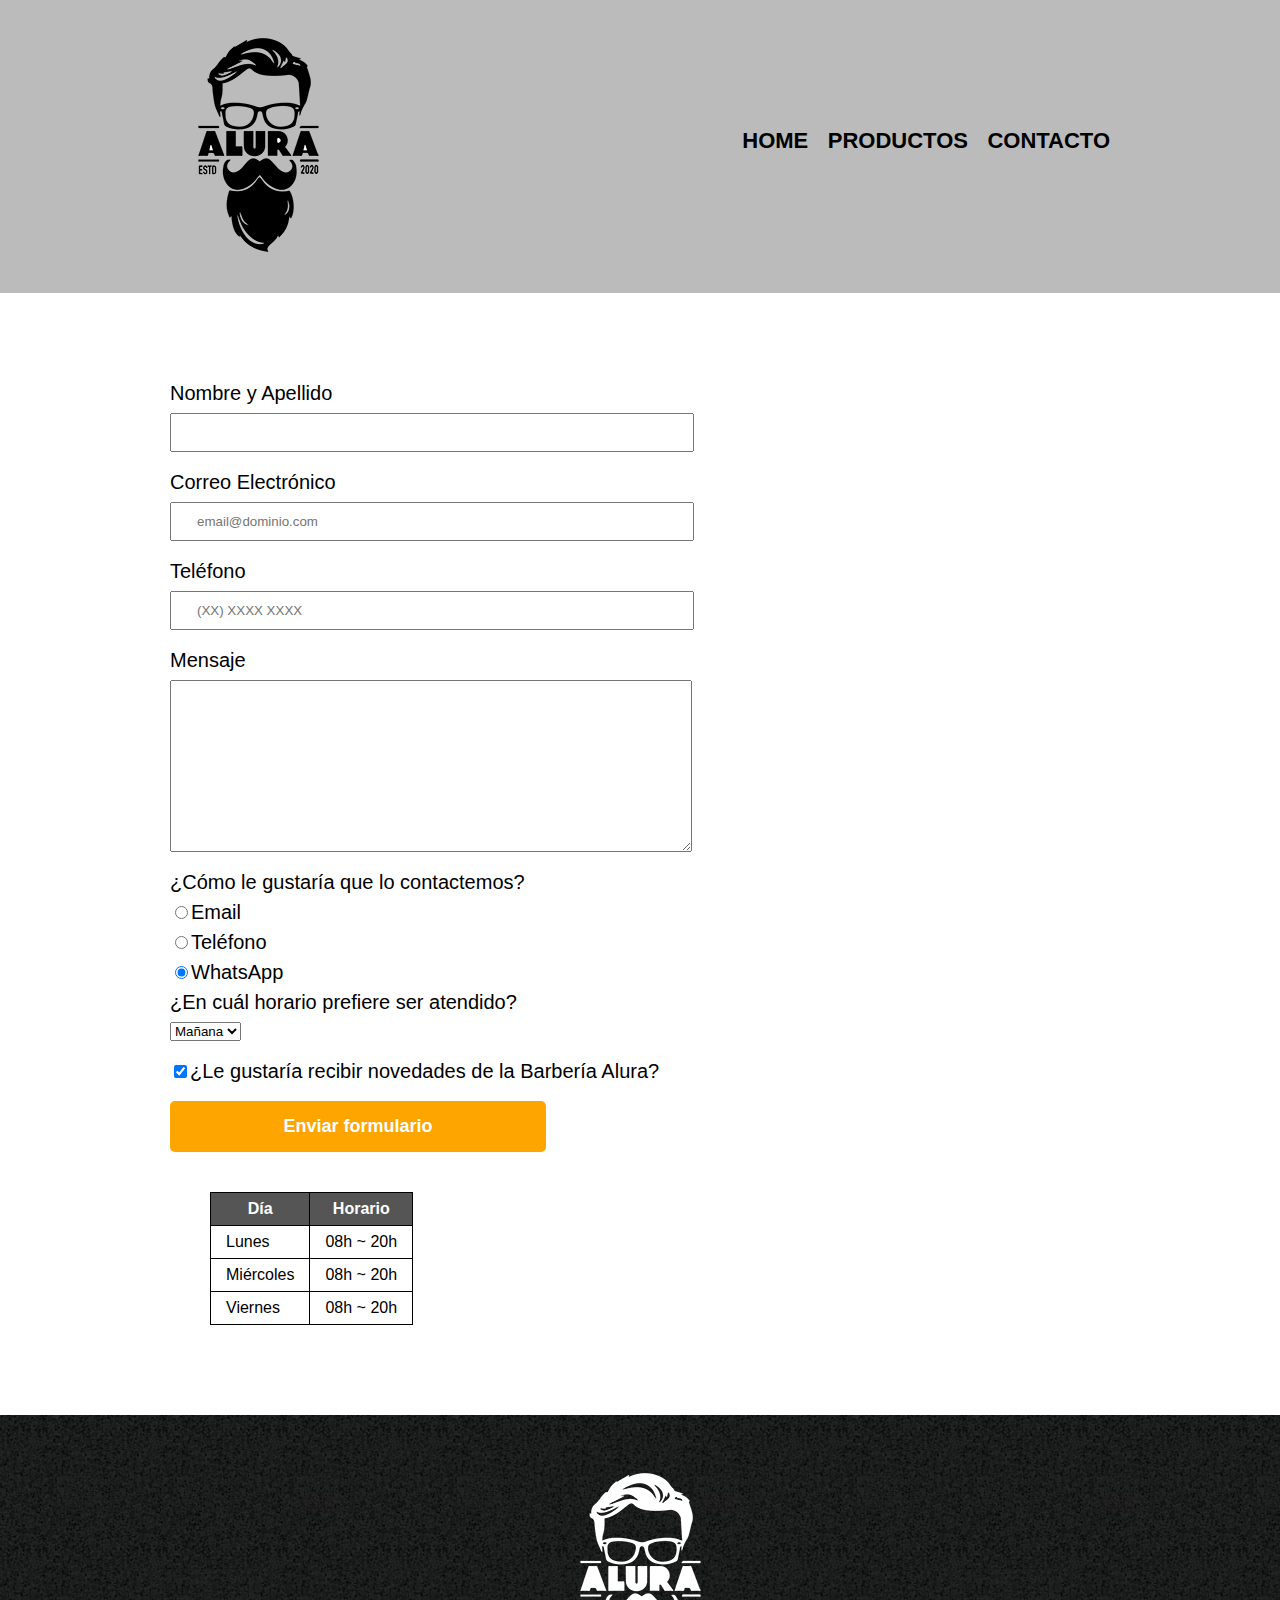
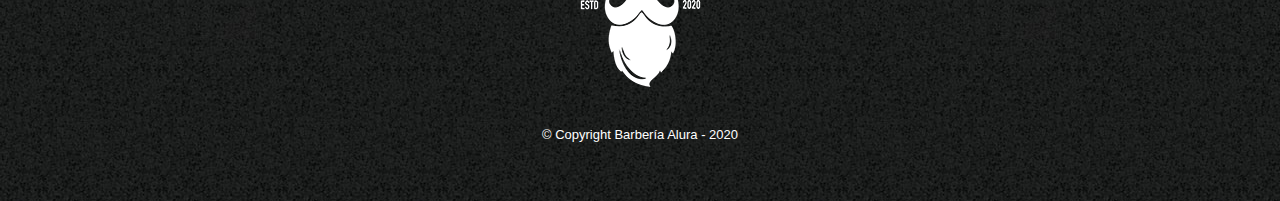
<file: contacto.html>
<!DOCTYPE html>

<html>
    <head>
        <meta charset="UTF-8">
        <meta name="viewport" content="width=device-witdh">
        <title>Contacto - Barbería Alura</title>
        <link rel="stylesheet" href="reset.css">
        <link rel="stylesheet" href="style.css">
    </head>
    <body>
        <header>
            <div class="caja">
                <h1><img src="imagenes/logo.png" alt="Logo de la Barbería Alura"></h1>
                <nav>
                    <ul>
                        <li><a href="index.html">Home</a></li>
                        <li><a href="productos.html">Productos</a></li>
                        <li><a href="contacto.html">Contacto</a></li>
                    </ul>
                </nav>
            </div>
        </header>
        <main class="formulario-contenedor">
            <form>
                <label for="nombreapellido">Nombre y Apellido</label>
                <input type="text" id="nombreapellido" class="input-padron" required>

                <label for="correoelectronico">Correo Electrónico</label>
                <input type="email" id="correoelectronico" class="input-padron" required placeholder="email@dominio.com">

                <label for="telefono">Teléfono</label>
                <input type="tel" id="telefono" class="input-padron" required placeholder="(XX) XXXX XXXX">

                <label for="mensaje">Mensaje</label>
                <textarea cols="70" rows="10" id="mensaje" class="input-padron" required></textarea>
                
                <fieldset>
                    <legend>¿Cómo le gustaría que lo contactemos?</legend>

                    <label for="radio-email"><input type="radio" name="contacto" value="email" id="radio-email">Email</label>
                    
                    <label for="radio-telefono"><input type="radio" name="contacto" value="telefono" id="radio-telefono">Teléfono</label>
                    
                    <label for="radio-whatsapp"><input type="radio" name="contacto" value="whatsapp" id="radio-whatsapp" checked>WhatsApp</label>
                    
                </fieldset>

                <fieldset>
                    <legend>¿En cuál horario prefiere ser atendido?</legend>
                    <select>
                        <option>Mañana</option>
                        <option>Tarde</option>
                        <option>Noche</option>
                    </select>
                </fieldset>
                
                <label class="checkbox"><input type="checkbox" checked>¿Le gustaría recibir novedades de la Barbería Alura?</label>                
                
                <input type="submit" value="Enviar formulario" class="enviar">

            </form>

            <table>
                <thead>
                    <tr>
                        <th>Día</th>
                        <th>Horario</th>
                    </tr>
                </thead>
                <tbody>
                    <tr>
                        <td>Lunes</td>
                        <td>08h ~ 20h</td>
                    </tr>
                    <tr>
                        <td>Miércoles</td>
                        <td>08h ~ 20h</td>
                    </tr>
                    <tr>
                        <td>Viernes</td>
                        <td>08h ~ 20h</td>
                    </tr>
                </tbody>
            </table>
        </main>
        <footer>
            <img src="imagenes/logo-blanco.png"  alt="Logo de la Barbería Alura">
            <p class="copyright">&copy Copyright Barbería Alura - 2020</p>
        </footer>
    </body>
</html>
</file>
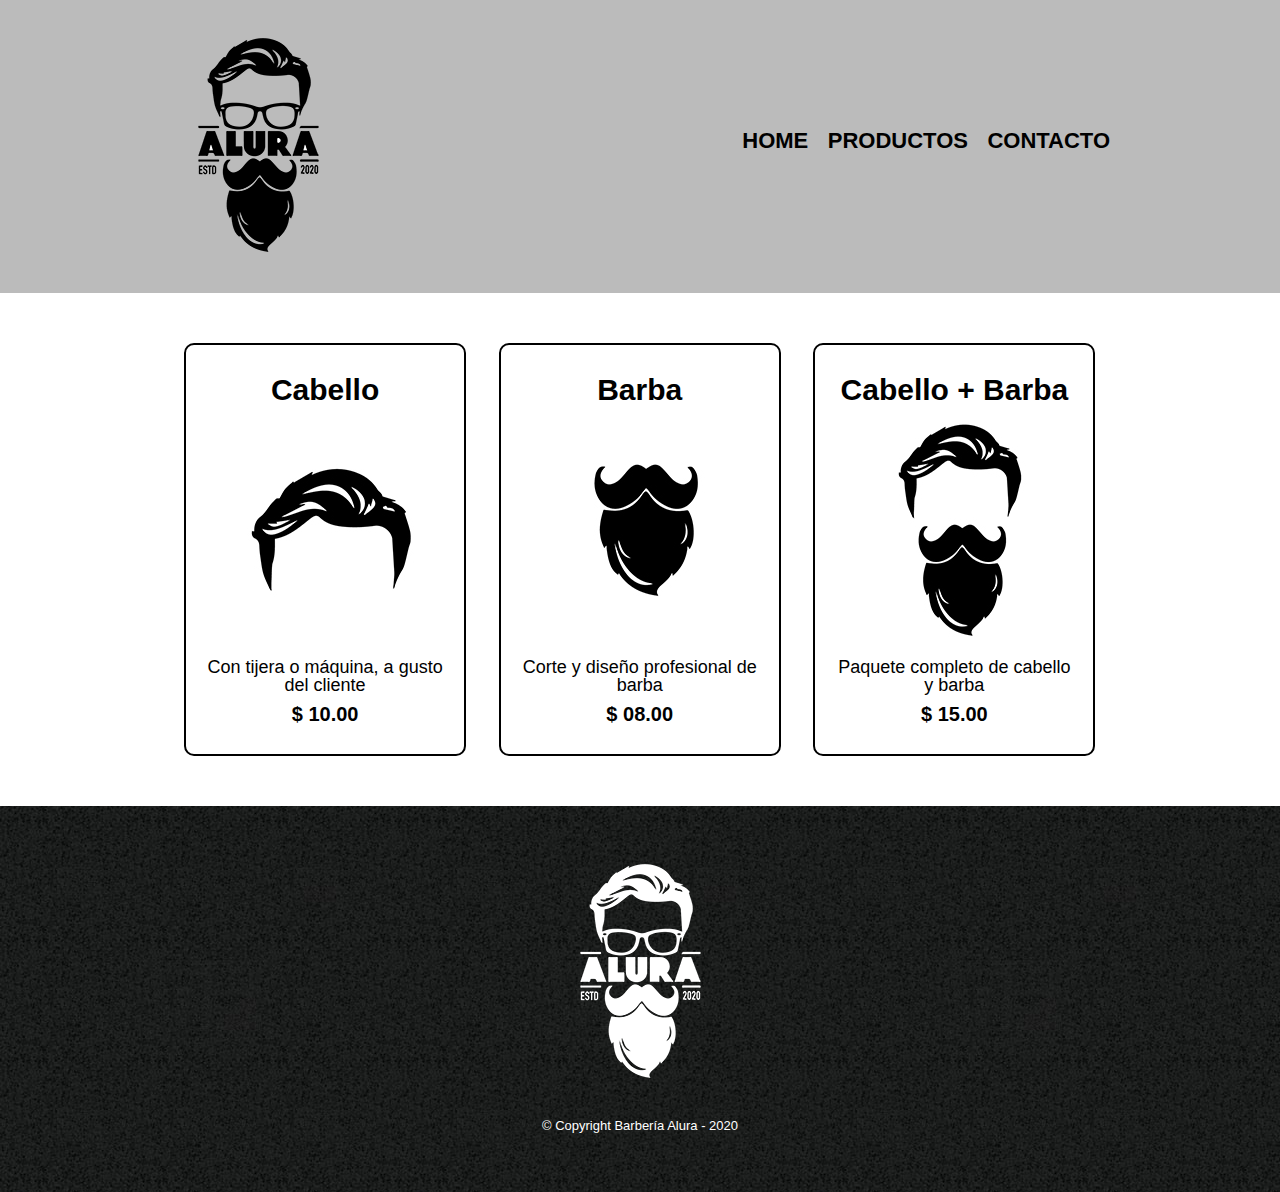
<file: productos.html>
<!DOCTYPE html>

<html>
    <head>
        <meta charset="UTF-8">
        <title>Productos - Barbería Alura</title>
        <link rel="stylesheet" href="reset.css">
        <link rel="stylesheet" href="style.css">
    </head>
    <body>
        <header>
            <div class="caja">
                <h1><img src="imagenes/logo.png"></h1>
                <nav>
                    <ul>
                        <li><a href="index.html">Home</a></li>
                        <li><a href="productos.html">Productos</a></li>
                        <li><a href="contacto.html">Contacto</a></li>
                    </ul>
                </nav>
            </div>
        </header>

        <main>
            <ul class="productos">
                <li>
                    <h2>Cabello</h2>
                    <img src="imagenes/cabello.jpg">
                    <p class="producto-descripcion">Con tijera o máquina, a gusto del cliente</p>
                    <p class="producto-precio">$ 10.00</p>
                </li>
                <li>
                    <h2>Barba</h2>
                    <img src="imagenes/barba.jpg">
                    <p class="producto-descripcion">Corte y diseño profesional de barba</p>
                    <p class="producto-precio">$ 08.00</p>
                </li>
                <li>
                    <h2>Cabello + Barba</h2>
                    <img src="imagenes/cabello+barba.jpg">
                    <p class="producto-descripcion">Paquete completo de cabello y barba</p>
                    <p class="producto-precio">$ 15.00</p>
                </li>
            </ul>
        </main>

        <footer>
            <img src="imagenes/logo-blanco.png">
            <p class="copyright">&copy Copyright Barbería Alura - 2020</p>
        </footer>
    </body>
</html>
</file>
<file: style.css>
body {
    font-family: "Montserrat", sans-serif;
    font-optical-sizing: auto;
    font-weight: <weight>;
    font-style: normal;
}

header {
    background-color: #BBBBBB;
    padding: 20px 0;
}

.caja{
    width: 940px;
    position: relative;
    margin: 0 auto;
}

nav{
    position: absolute;
    top:110px;
    right: 0;
}

nav li{
    display: inline;
    margin: 0 0 0 15px;
}

nav a{
    text-transform: uppercase;
    color: #000000;
    font-weight: bold;
    font-size: 22px;
    text-decoration: none;
}

nav a:hover{
    color: #c78c19;
    text-decoration: underline;
}

.productos, .formulario-contenedor{
    width: 940px;
    margin: 0 auto;
    padding: 50px;
}


.productos li{
    display: inline-block;
    text-align: center;
    width: 30%;
    vertical-align: top;
    margin: 0 1.5%;
    padding: 30px 20px;
    box-sizing: border-box;
    border: 2px solid #000000;
    border-radius: 10px;
}

.productos li:hover{
    border-color:#c78c19;
}

.productos li:active{
    border-color:#088c19;
}

.productos h2{
    font-size: 30px;
    font-weight: bold;
}

.productos li:hover h2{
    font-size: 33px;
}

.producto-descripcion{
    font-size: 18px;
}

.producto-precio{
    font-size: 20px;
    font-weight: bold;
    margin-top:10px;
}

footer{
    text-align: center;
    background: url(imagenes/bg.jpg);
    padding:40px;
}

.copyright{
    color:#FFFFFF;
    font-size: 13px;
    margin:20px;
}

form{
    margin: 40px 0;
}

form label, form legend{
    display: block;
    font-size: 20px;
    margin: 0 0 10px;
}

.input-padron{
    display: block;
    margin: 0 0 20px;
    padding: 10px 25px;
    width: 50%;
}

.checkbox{
    margin:20px 0;
}

.enviar{
    width: 40%;
    padding: 15px 0;
    font-size: 18px;
    font-weight: bold;
    color:white;
    background: orange;
    border:none;
    border-radius: 5px;
    transition: 1s all;
    cursor:pointer;
}

.enviar:hover{
    background: darkorange;
    transform: scale(1.2);
}

table{
    margin: 40px 40px;
}

thead{
    background: #555555;
    color:white;
    font-weight: bold;
}

td,th{
    border: 1px solid #000000;
    padding: 8px 15px;
}
/*CSS para nuestro home */

#banner {
    width: 100%;
}

.principal{
    background: #fefefe;
    padding: 3em 0;
    width: 940px;
    margin: 0 auto; 
}

.titulo-principal {
    text-align: center;
    font-size: 2em;
    margin: 0 0 1em;
    clear: left;
}

.principal p{
    margin: 0 0 1em;
}

.principal strong {
    font-weight: bold;
}

.principal em {
    font-style: italic;
}

.contenido-diferenciales{
    width: 649px;
    margin: 0 auto;
}

.lista-diferenciales{
    width: 40%;
    display: inline-block;
    vertical-align: top;
}

.items {
    line-height: 1.5rem;
}

.items::before{
    content: "⨇";
}

.items:first-child{
    font-weight: bold;
}

.imagen-diferenciales {
    width: 60%;
    transition: 400ms;
    box-shadow:  10px 10px 30px 15px black;
}

.imagen-diferenciales:hover {
    opacity: 0.3;
}

.mapa {
    padding: 3em 0;
    background: linear-gradient(#fefefe, #888888);
}

.mapa p{
    margin: 0 0 2em;
    text-align: center;
}

.mapa-contenido{
    width: 940px;
    margin: 0 auto;
}

.diferenciales{
    padding: 3em 0;
    background: linear-gradient(#888888, #555555, black);   
}

.utensilios {
    width: 120px;
    float: left;
    margin: 0 20px 20px 0;
}

.video {
    width: 560px;
    margin: 1em auto;
}

@media screen and (max-width:480px) {
    h1 {
        text-align: center;
    }

    nav {
        position: static;
    }

    .caja, .principal, .mapa-contenido, .contenido-diferenciales, .video {
        width: auto;
    }

    .lista-diferenciales, .imagen-diferenciales {
        width: 100%;
    }
}
</file>
